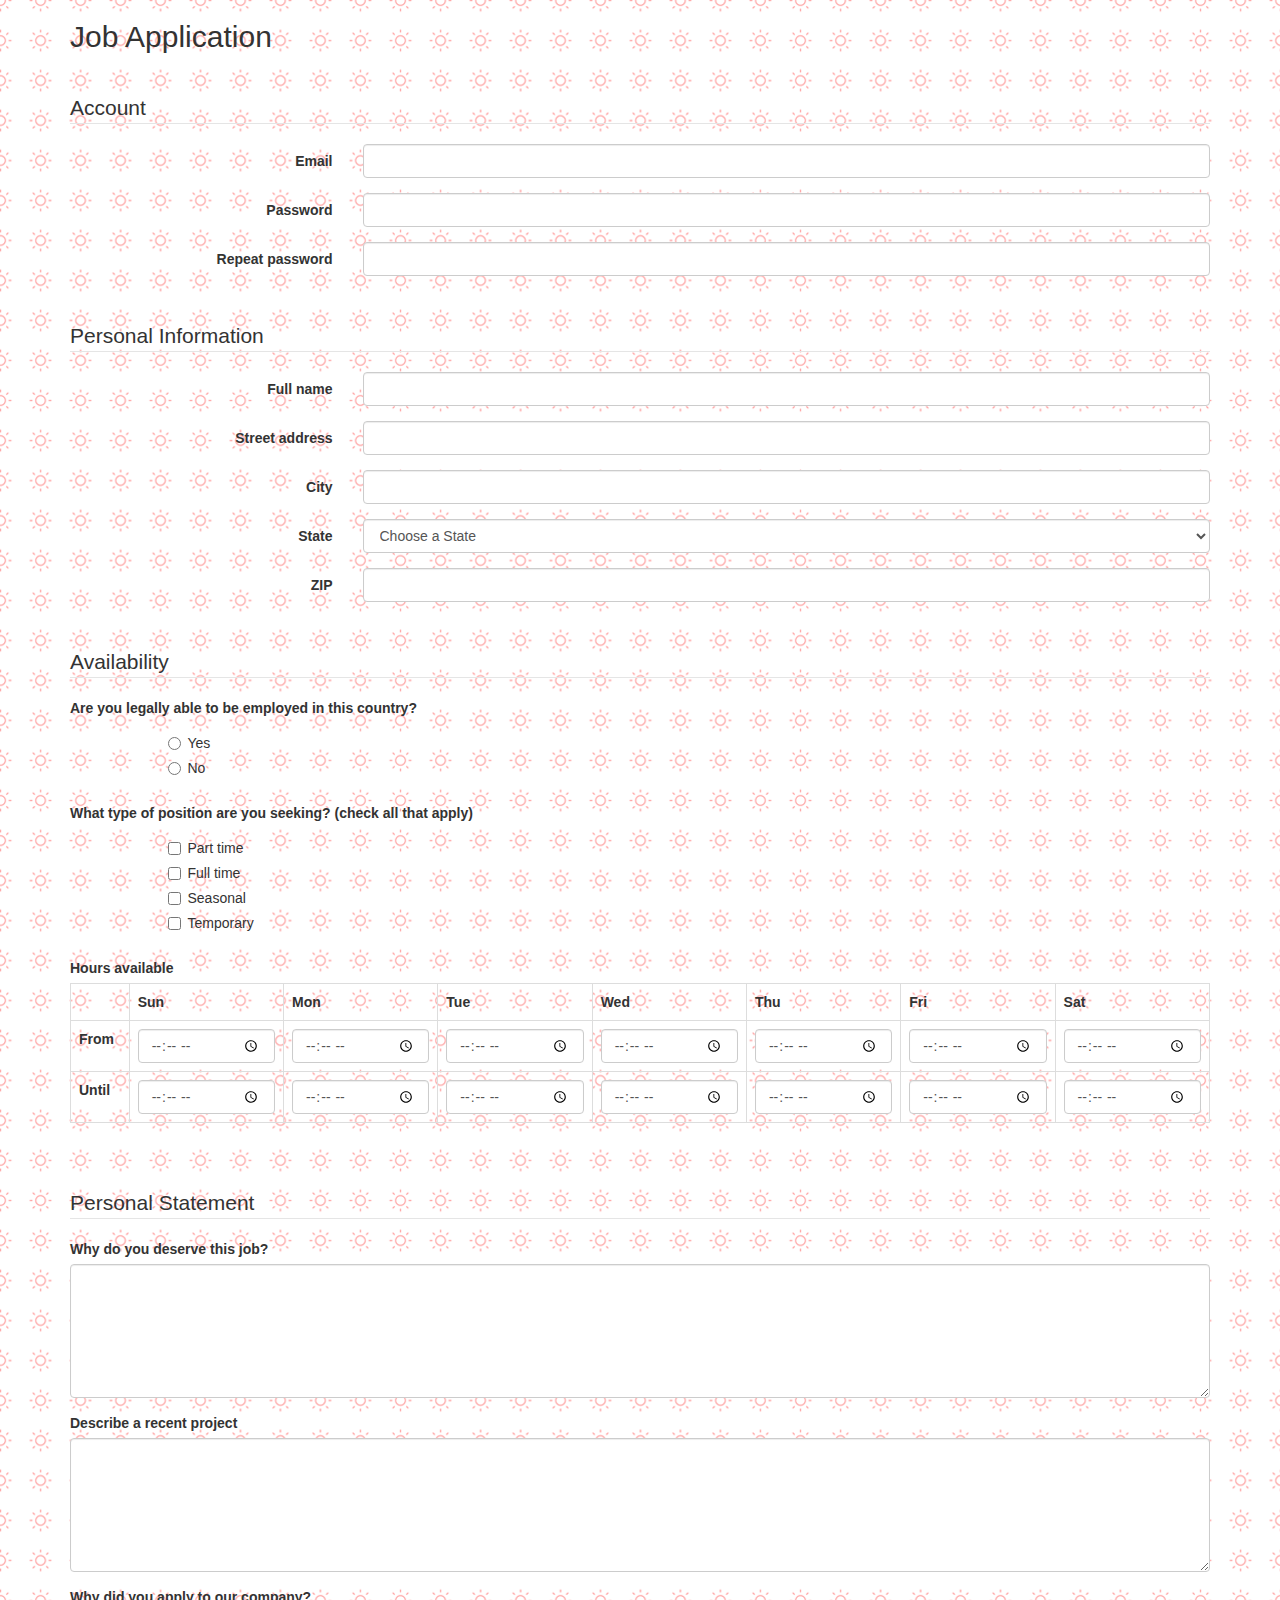
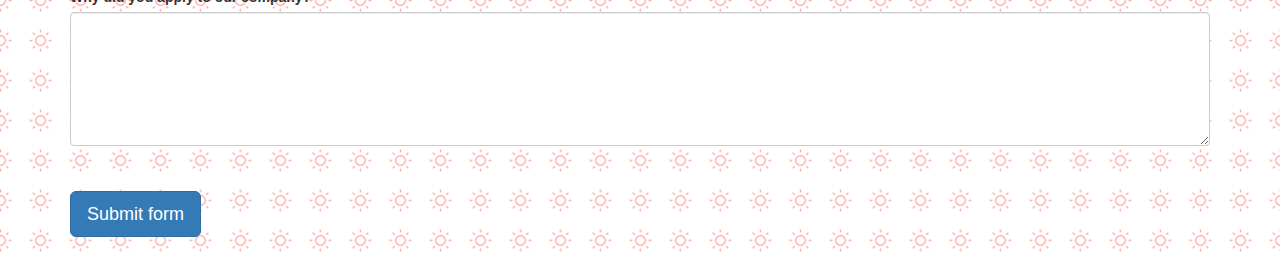
<file: jobApplicationForm.html>
<!DOCTYPE html>
<html>
	<style>
		body {
			background-image: url('media/let-there-be-sun.png');
		}

		h2 {
			color: red;
		}
	</style>
<head>
	<meta charset="utf-8">
	<meta name="viewport" content="width=device-width, initial-scale=1.0">
	<title>Job Application</title>
	<link href="http://netdna.bootstrapcdn.com/bootstrap/3.0.0/css/bootstrap.min.css" rel="stylesheet">
</head>
<body>
<div class="container">

<h2>Job Application</h2>
<p>&nbsp;</p>

<form role="form" action="http://gclass.alexburner.com/formtest.php" method="post">

	<fieldset class="form-horizontal" >
		<legend>Account</legend>
		<div class="form-group">
			<label class="col-sm-3 control-label">Email</label>
			<div class="col-sm-9">
				<input class="form-control" type="text" name="email">
			</div>
		</div>
		<div class="form-group">
			<label class="col-sm-3 control-label">Password</label>
			<div class="col-sm-9">
				<input class="form-control" type="password" name="password">
			</div>
		</div>
		<div class="form-group">
			<label class="col-sm-3 control-label">Repeat password</label>
			<div class="col-sm-9">
				<input class="form-control" type="password" name="repeat_password">
			</div>
		</div>
	</fieldset>

	<p>&nbsp;</p>

	<fieldset class="form-horizontal" >
		<legend>Personal Information</legend>
		<div class="form-group">
			<label class="col-sm-3 control-label">Full name</label>
			<div class="col-sm-9">
				<input class="form-control" type="text" name="name">
			</div>
		</div>
		<div class="form-group">
			<label class="col-sm-3 control-label">Street address</label>
			<div class="col-sm-9">
				<input class="form-control" type="text" name="street">
			</div>
		</div>
		<div class="form-group">
			<label class="col-sm-3 control-label">City</label>
			<div class="col-sm-9">
				<input class="form-control" type="text" name="city">
			</div>
		</div>
		<div class="form-group">
			<label class="col-sm-3 control-label">State</label>
			<div class="col-sm-9">
				<select class="form-control" name="state">
					<option value="" selected="true">Choose a State</option>
					<option value="AL">Alabama</option>
					<option value="AK">Alaska</option>
					<option value="AZ">Arizona</option>
					<option value="AR">Arkansas</option>
					<option value="CA">California</option>
					<option value="CO">Colorado</option>
					<option value="CT">Connecticut</option>
					<option value="DE">Delaware</option>
					<option value="DC">District of Columbia</option>
					<option value="FL">Florida</option>
					<option value="GA">Georgia</option>
					<option value="HI">Hawaii</option>
					<option value="ID">Idaho</option>
					<option value="IL">Illinois</option>
					<option value="IN">Indiana</option>
					<option value="IA">Iowa</option>
					<option value="KS">Kansas</option>
					<option value="KY">Kentucky</option>
					<option value="LA">Louisiana</option>
					<option value="ME">Maine</option>
					<option value="MD">Maryland</option>
					<option value="MA">Massachusetts</option>
					<option value="MI">Michigan</option>
					<option value="MN">Minnesota</option>
					<option value="MS">Mississippi</option>
					<option value="MO">Missouri</option>
					<option value="MT">Montana</option>
					<option value="NE">Nebraska</option>
					<option value="NV">Nevada</option>
					<option value="NH">New Hampshire</option>
					<option value="NJ">New Jersey</option>
					<option value="NM">New Mexico</option>
					<option value="NY">New York</option>
					<option value="NC">North Carolina</option>
					<option value="ND">North Dakota</option>
					<option value="OH">Ohio</option>
					<option value="OK">Oklahoma</option>
					<option value="OR">Oregon</option>
					<option value="PA">Pennsylvania</option>
					<option value="RI">Rhode Island</option>
					<option value="SC">South Carolina</option>
					<option value="SD">South Dakota</option>
					<option value="TN">Tennessee</option>
					<option value="TX">Texas</option>
					<option value="UT">Utah</option>
					<option value="VT">Vermont</option>
					<option value="VA">Virginia</option>
					<option value="WA">Washington</option>
					<option value="WV">West Virginia</option>
					<option value="WI">Wisconsin</option>
					<option value="WY">Wyoming</option>
				</select>
			</div>
		</div>
		<div class="form-group">
			<label class="col-sm-3 control-label">ZIP</label>
			<div class="col-sm-9">
				<input class="form-control" type="text" name="zip">
			</div>
		</div>
	</fieldset>

	<p>&nbsp;</p>

	<fieldset>
		<legend>Availability</legend>
		<div class="form-group row">
			<label class="col-sm-12 control-label">Are you legally able to be employed in this country?</label>
			<div class="col-sm-offset-1 col-sm-11">
				<div class="radio">
					<label>
						<input type="radio" name="legal" value="yes">Yes
					</label>
				</div>
				<div class="radio">
					<label>
						<input type="radio" name="legal" value="no">No
					</label>
				</div>
			</div>
		</div>
		<div class="form-group row">
			<label class="col-sm-12 control-label">What type of position are you seeking? (check all that apply)</label>
			<div class="col-sm-offset-1 col-sm-11">
				<div class="checkbox">
					<label>
						<input type="checkbox" name="position_pt" value="parttime">
						Part time
					</label>
				</div>
				<div class="checkbox">
					<label>
						<input type="checkbox" name="position_ft" value="fulltime">
						Full time
					</label>
				</div>
				<div class="checkbox">
					<label>
						<input type="checkbox" name="position_sl" value="seasonal">
						Seasonal
					</label>
				</div>
				<div class="checkbox">
					<label>
						<input type="checkbox" name="position_tp" value="temporary">
						Temporary
					</label>
				</div>
			</div>
		</div>
		<div class="form-group row">
			<label class="col-sm-12 control-label">Hours available</label>
			<div class="col-sm-12">
				<table class="table table-bordered">
					<tr>
						<td></td>
						<th>Sun</th>
						<th>Mon</th>
						<th>Tue</th>
						<th>Wed</th>
						<th>Thu</th>
						<th>Fri</th>
						<th>Sat</th>
					</tr>
					<tr>
						<th>From</th>
						<td><input class="form-control" type="time" name="su_from"></td>
						<td><input class="form-control" type="time" name="mo_from"></td>
						<td><input class="form-control" type="time" name="tu_from"></td>
						<td><input class="form-control" type="time" name="we_from"></td>
						<td><input class="form-control" type="time" name="th_from"></td>
						<td><input class="form-control" type="time" name="fr_from"></td>
						<td><input class="form-control" type="time" name="sa_from"></td>
					</tr>
					<tr>
						<th>Until</th>
						<td><input class="form-control" type="time" name="su_until"></td>
						<td><input class="form-control" type="time" name="mo_until"></td>
						<td><input class="form-control" type="time" name="tu_until"></td>
						<td><input class="form-control" type="time" name="we_until"></td>
						<td><input class="form-control" type="time" name="th_until"></td>
						<td><input class="form-control" type="time" name="fr_until"></td>
						<td><input class="form-control" type="time" name="sa_until"></td>
					</tr>
				</table>
			</div>
		</div>
	</fieldset>

	<p>&nbsp;</p>

	<fieldset>
		<legend>Personal Statement</legend>
		<div class="form-group">
			<label class="control-label">Why do you deserve this job?</label>
			<textarea class="form-control" name="deserve" rows="6"></textarea>
		</div>
		<div class="form-group">
			<label class="control-label">Describe a recent project</label>
			<textarea class="form-control" name="project" rows="6"></textarea>
		</div>
		<div class="form-group">
			<label class="control-label">Why did you apply to our company?</label>
			<textarea class="form-control" name="interest" rows="6"></textarea>
		</div>
	</fieldset>

	<p>&nbsp;</p>

	<input class="btn btn-primary btn-lg" type="submit" value="Submit form">

	<p>&nbsp;</p>

</form>
</div><!-- close .container -->
</body>
</html>
</file>
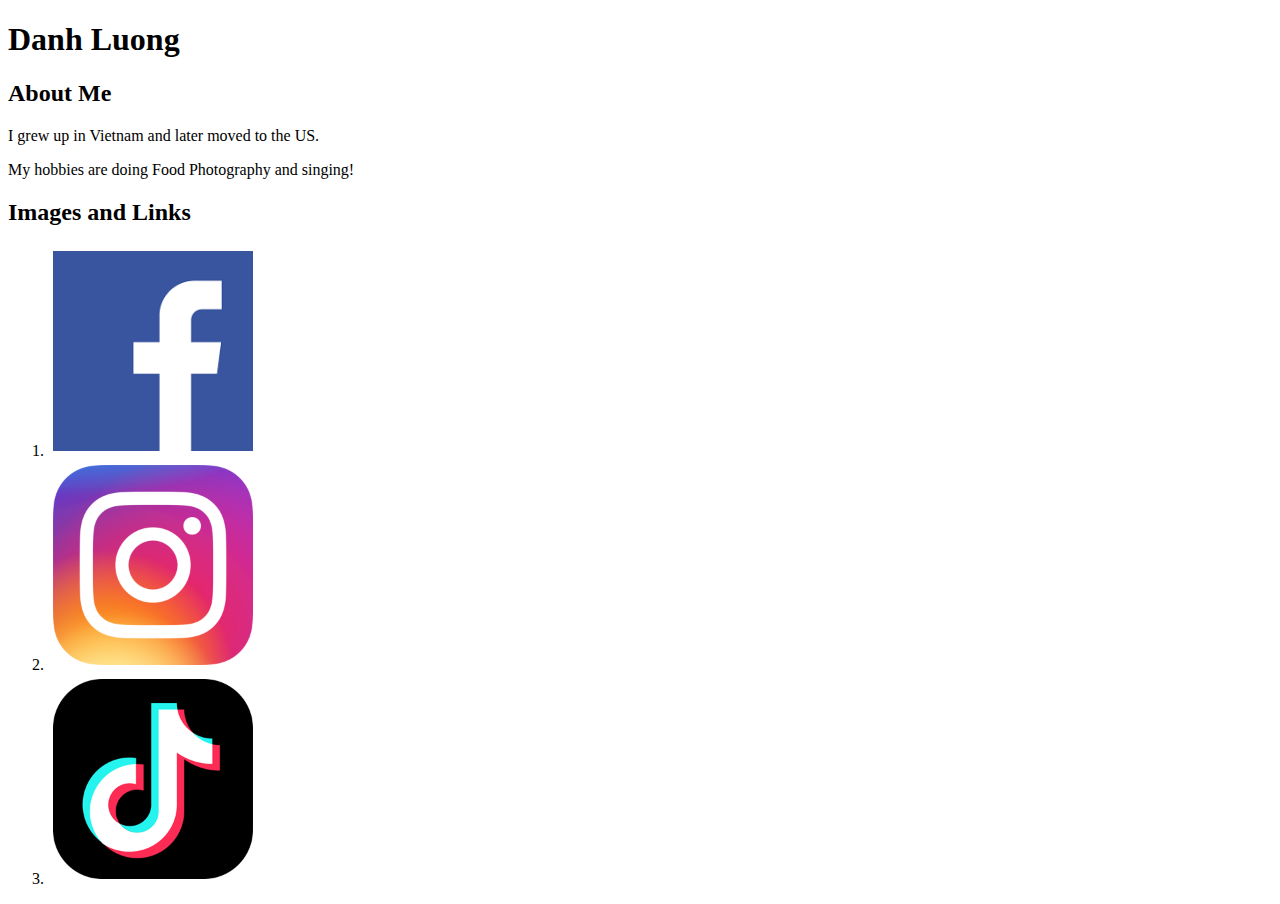
<file: tags.html>
<!DOCTYPE html>
<html>
    <head>
        <title>Danh's Website</title>
    </head>
    <body>
        <h1>Danh Luong</h1>
        <h2>About Me</h2>
        <p>I grew up in Vietnam and later moved to the US.</p>
        <p>My hobbies are doing Food Photography and singing!</p>
        <h2>Images and Links</h2>
    </body>
        <ol>
            <li>
                <a href="https://www.facebook.com/DanhLuongC" target="_blank">
                    <img src="media/facebook.png" title="facebook" style="width:200px; height:200px; margin:5px">
                </a>
            </li>
            <li>
                <a href="https://www.instagram.com" target="_blank">
                    <img src="media/instagram.png" title="instagram" style="width:200px; height:200px; margin:5px">
                </a>
            </li>
            <li>
                <a href="https://www.tiktok.com/en" target="_blank">
                    <img src="media/tiktok.png" title="tiktok" style="width:200px; height:200px; margin:5px">
                </a>
            </li>
        </ol>
</html>
</file>
